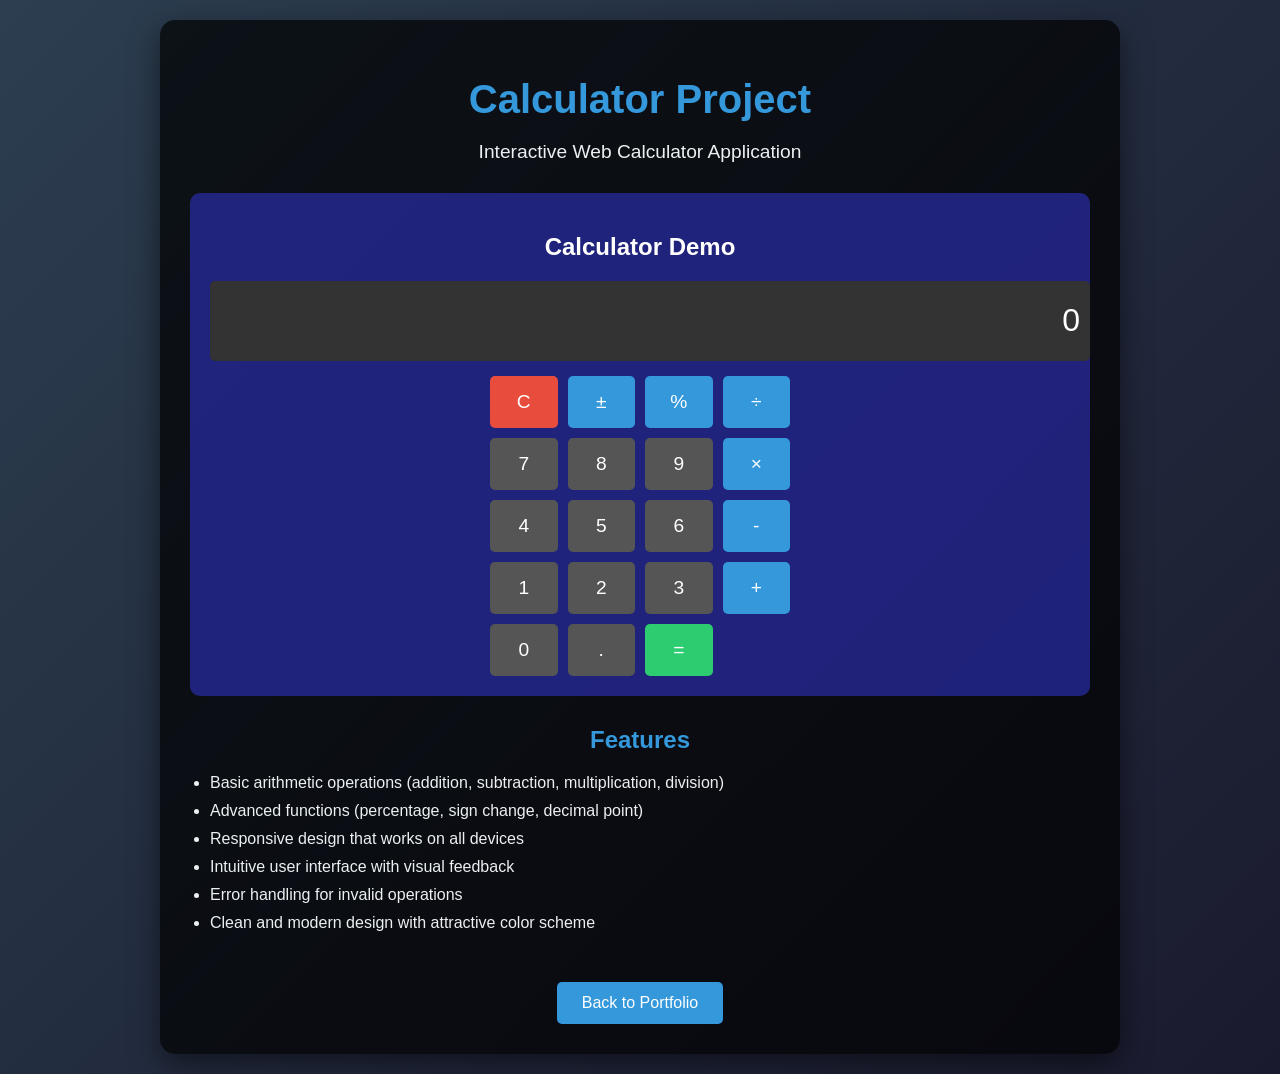
<file: calculator.html>
<!DOCTYPE html>
<html lang="en">
<head>
    <meta charset="UTF-8">
    <meta name="viewport" content="width=device-width, initial-scale=1.0">
    <title>Calculator Project</title>
    <style>
        body {
            font-family: Arial, sans-serif;
            background: linear-gradient(135deg, #2c3e50, #1a1a2e);
            color: white;
            margin: 0;
            padding: 20px;
            min-height: 100vh;
            display: flex;
            flex-direction: column;
            align-items: center;
            justify-content: center;
        }

        .container {
            max-width: 900px;
            width: 100%;
            background: rgba(0, 0, 0, 0.7);
            border-radius: 15px;
            padding: 30px;
            text-align: center;
            box-shadow: 0 10px 30px rgba(0, 0, 0, 0.5);
        }

        h1 {
            color: #3498db;
            font-size: 2.5em;
            margin-bottom: 10px;
        }

        .subtitle {
            color: #ecf0f1;
            font-size: 1.2em;
            margin-bottom: 30px;
        }

        .calculator-demo {
            background: #2c30b7a2;
            padding: 20px;
            border-radius: 10px;
            margin: 20px 0;
        }

        .calc-display {
            width: 100%;
            height: 60px;
            font-size: 2em;
            text-align: right;
            padding: 10px;
            margin-bottom: 15px;
            background: #333;
            border: none;
            border-radius: 5px;
            color: white;
        }

        .calc-buttons {
            display: grid;
            grid-template-columns: repeat(4, 1fr);
            gap: 10px;
            max-width: 300px;
            margin: 0 auto;
        }

        .calc-btn {
            padding: 15px;
            font-size: 1.2em;
            border: none;
            border-radius: 5px;
            cursor: pointer;
            background: #555;
            color: white;
        }

        .calc-btn:hover {
            background: #666;
        }

        .operator {
            background: #3498db;
        }

        .equals {
            background: #2ecc71;
        }

        .clear {
            background: #e74c3c;
        }

        .features {
            margin: 30px 0;
            text-align: left;
        }

        .features h2 {
            color: #3498db;
            text-align: center;
        }

        .features ul {
            padding-left: 20px;
        }

        .features li {
            margin: 10px 0;
            color: #ecf0f1;
        }

        .back-button {
            margin-top: 20px;
            padding: 12px 25px;
            background: #3498db;
            color: white;
            border: none;
            border-radius: 5px;
            cursor: pointer;
            font-size: 1em;
            text-decoration: none;
            display: inline-block;
        }

        .back-button:hover {
            background: #2980b9;
        }
    </style>
</head>
<body>
    <div class="container">
        <h1>Calculator Project</h1>
        <p class="subtitle">Interactive Web Calculator Application</p>
        
        <div class="calculator-demo">
            <h2>Calculator Demo</h2>
            <input type="text" class="calc-display" value="0" readonly aria-label="Calculator display">
            <div class="calc-buttons">
                <button class="calc-btn clear">C</button>
                <button class="calc-btn operator">±</button>
                <button class="calc-btn operator">%</button>
                <button class="calc-btn operator">÷</button>
                
                <button class="calc-btn">7</button>
                <button class="calc-btn">8</button>
                <button class="calc-btn">9</button>
                <button class="calc-btn operator">×</button>
                
                <button class="calc-btn">4</button>
                <button class="calc-btn">5</button>
                <button class="calc-btn">6</button>
                <button class="calc-btn operator">-</button>
                
                <button class="calc-btn">1</button>
                <button class="calc-btn">2</button>
                <button class="calc-btn">3</button>
                <button class="calc-btn operator">+</button>
                
                <button class="calc-btn">0</button>
                <button class="calc-btn">.</button>
                <button class="calc-btn equals">=</button>
            </div>
        </div>

        <div class="features">
            <h2>Features</h2>
            <ul>
                <li>Basic arithmetic operations (addition, subtraction, multiplication, division)</li>
                <li>Advanced functions (percentage, sign change, decimal point)</li>
                <li>Responsive design that works on all devices</li>
                <li>Intuitive user interface with visual feedback</li>
                <li>Error handling for invalid operations</li>
                <li>Clean and modern design with attractive color scheme</li>
            </ul>
        </div>

        <a href="index.html" class="back-button">Back to Portfolio</a>
    </div>

    <script>
        document.addEventListener('DOMContentLoaded', function() {
            const display = document.querySelector('.calc-display');
            const buttons = document.querySelectorAll('.calc-btn');
            
            let currentInput = '0';
            let previousInput = '';
            let operation = null;
            let resetOnNextInput = false;
            
            // Update display function
            function updateDisplay() {
                display.value = currentInput;
            }
            
            // Format number for display
            function formatNumber(num) {
                // Convert to string and handle decimal places
                const numberString = num.toString();
                const integerDigits = parseFloat(numberString.split('.')[0]);
                const decimalDigits = numberString.split('.')[1];
                
                let integerDisplay;
                if (isNaN(integerDigits)) {
                    integerDisplay = '';
                } else {
                    integerDisplay = integerDigits.toLocaleString('en', {maximumFractionDigits: 0});
                }
                
                if (decimalDigits != null) {
                    return `${integerDisplay}.${decimalDigits}`;
                } else {
                    return integerDisplay;
                }
            }
            
            // Calculate function
            function calculate() {
                if (operation === null || previousInput === '') return;
                
                let result;
                const prev = parseFloat(previousInput);
                const current = parseFloat(currentInput);
                
                if (isNaN(prev) || isNaN(current)) return;
                
                switch (operation) {
                    case '+':
                        result = prev + current;
                        break;
                    case '-':
                        result = prev - current;
                        break;
                    case '×':
                        result = prev * current;
                        break;
                    case '÷':
                        if (current === 0) {
                            currentInput = 'Error';
                            updateDisplay();
                            return;
                        }
                        result = prev / current;
                        break;
                    default:
                        return;
                }
                
                // Round to avoid floating point precision issues
                result = Math.round((result + Number.EPSILON) * 100000000) / 100000000;
                
                currentInput = result.toString();
                operation = null;
                previousInput = '';
                resetOnNextInput = true;
                
                updateDisplay();
            }
            
            // Handle number input
            function handleNumberInput(input) {
                if (resetOnNextInput) {
                    currentInput = input;
                    resetOnNextInput = false;
                } else {
                    currentInput = currentInput === '0' ? input : currentInput + input;
                }
                updateDisplay();
            }
            
            // Handle decimal point
            function handleDecimal() {
                if (resetOnNextInput) {
                    currentInput = '0.';
                    resetOnNextInput = false;
                    updateDisplay();
                    return;
                }
                
                if (!currentInput.includes('.')) {
                    currentInput += '.';
                    updateDisplay();
                }
            }
            
            // Handle operators
            function handleOperator(op) {
                if (currentInput === 'Error') return;
                
                if (previousInput !== '') {
                    calculate();
                }
                
                operation = op;
                previousInput = currentInput;
                resetOnNextInput = true;
            }
            
            // Handle percentage
            function handlePercentage() {
                if (currentInput === 'Error') return;
                
                const currentValue = parseFloat(currentInput);
                if (isNaN(currentValue)) return;
                
                currentInput = (currentValue / 100).toString();
                updateDisplay();
            }
            
            // Handle sign change
            function handleSignChange() {
                if (currentInput === 'Error') return;
                
                if (currentInput !== '0') {
                    currentInput = currentInput.startsWith('-') ? currentInput.slice(1) : '-' + currentInput;
                    updateDisplay();
                }
            }
            
            // Event listeners for buttons
            buttons.forEach(button => {
                button.addEventListener('click', () => {
                    const buttonText = button.textContent;
                    
                    // Number buttons
                    if (!isNaN(buttonText) || buttonText === '.') {
                        if (buttonText === '.') {
                            handleDecimal();
                        } else {
                            handleNumberInput(buttonText);
                        }
                    }
                    // Operator buttons
                    else if (['+', '-', '×', '÷'].includes(buttonText)) {
                        handleOperator(buttonText);
                    }
                    // Equals button
                    else if (buttonText === '=') {
                        calculate();
                    }
                    // Clear button
                    else if (buttonText === 'C') {
                        currentInput = '0';
                        previousInput = '';
                        operation = null;
                        resetOnNextInput = false;
                        updateDisplay();
                    }
                    // Percentage button
                    else if (buttonText === '%') {
                        handlePercentage();
                    }
                    // Sign change button
                    else if (buttonText === '±') {
                        handleSignChange();
                    }
                });
            });
            
            // Initialize display
            updateDisplay();
        });
    </script>
</body>
</html>
</file>
